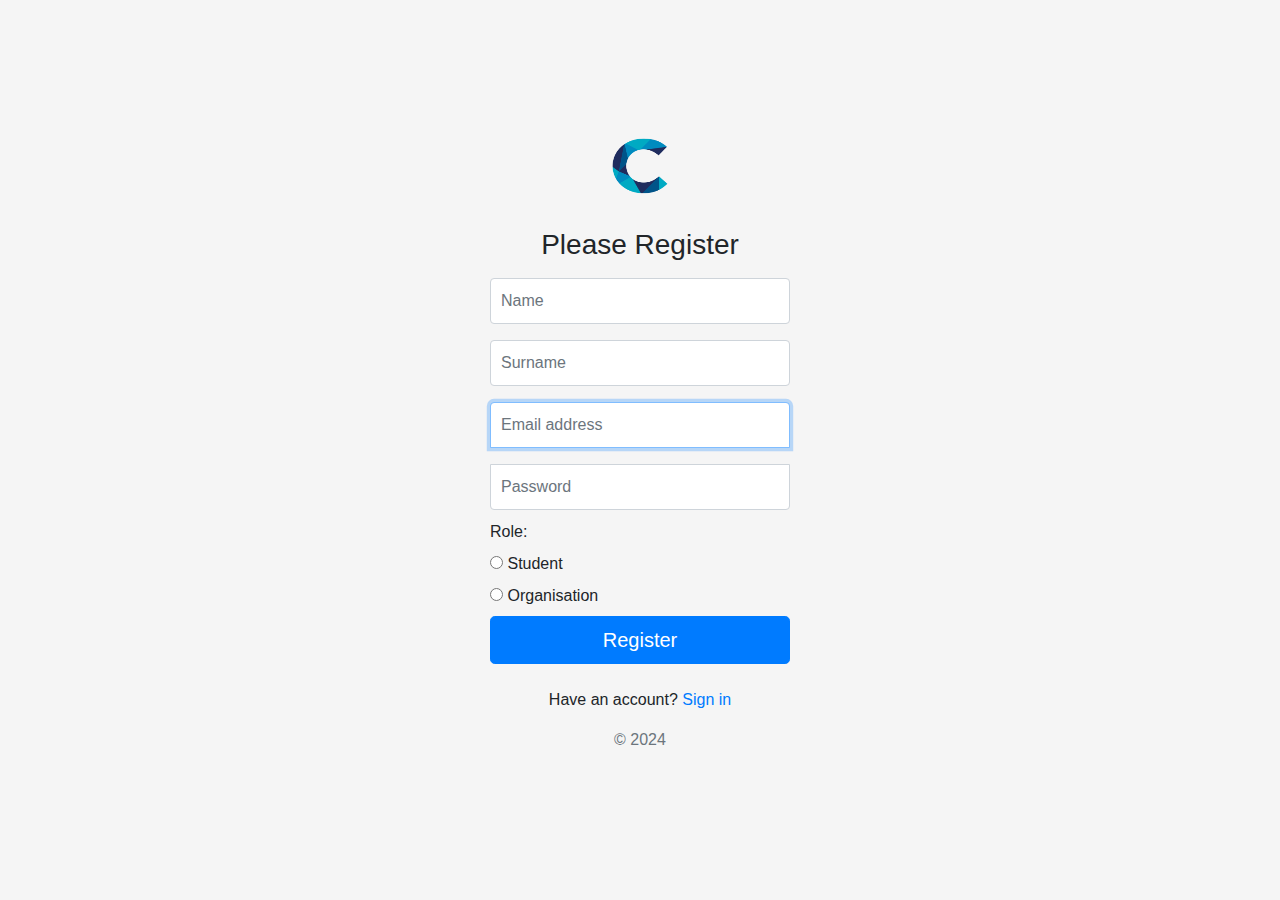
<file: templates/register.html>
<!DOCTYPE html>
<html lang="en">
<head>
    <meta charset="utf-8">
    <meta name="viewport" content="width=device-width, initial-scale=1, shrink-to-fit=no">
    <meta name="description" content="Sign-in example using Bootstrap 4.">
    <meta name="author" content="">
    <link rel="icon" href="https://getbootstrap.com/docs/4.0/assets/img/favicons/favicon.ico">

    <title>Signin Template for Bootstrap</title>

    <link rel="canonical" href="https://getbootstrap.com/docs/4.0/examples/sign-in/">

    <!-- Bootstrap core CSS -->
    <link href="https://cdn.jsdelivr.net/npm/bootstrap@4.6.2/dist/css/bootstrap.min.css" rel="stylesheet">

    <!-- Custom styles for this template -->
    <link href="../static/css/signin.css" rel="stylesheet">
</head>

<body class="text-center">
<form class="form-signin" action="/register" method="POST">
    <a href="{{ url_for('home') }}">
    <img class="mb-4" src="../static/images/c.png" alt="" width="72"
         height="72">
        </a>
    <h1 class="h3 mb-3 font-weight-normal">Please Register</h1>
    <label for="inputName" class="sr-only">Name</label>
    <input type="text" name="name" id="inputName" required="" class="form-control mb-3" placeholder="Name">
    <label for="inputSurName" class="sr-only">Surname</label>
    <input type="text" name="surname" id="inputSurName" required="" class="form-control mb-3" placeholder="Surname">
    <label for="inputEmail" class="sr-only">Email address</label>
    <input type="email" name="email" id="inputEmail" class="form-control mb-3" placeholder="Email address" required="" autofocus="">
    <label for="inputPassword" class="sr-only">Password</label>
    <input type="password" name="password" id="inputPassword" class="form-control" placeholder="Password" required="">
    <div class="text-left">
        <label>Role: </label><br>
        <input type="radio" id="student" name="role" value="student">
        <label for="student">Student</label><br>
        <input type="radio" id="organisation" name="role" value="organisation">
        <label for="organisation">Organisation</label><br>
    </div>

    <button class="btn btn-lg btn-primary btn-block" type="submit">Register</button>
    <br>
    <p class="text-center">
        Have an account? <a class="text-decoration-none" href="/login">Sign in</a>
    </p>
    <p class="text-muted">© 2024</p>
</form>
<script>
    // Get the radio buttons and div elements
    const studentRadio = document.getElementById('student');
    const organisationRadio = document.getElementById('organisation');
    const organisationDiv = document.querySelector('.organisation');
    const studentDiv = document.querySelector('.student');

    // Function to show/hide the corresponding div based on the selected role
    function toggleRole() {
        if (studentRadio.checked) {
            studentDiv.style.display = 'block';
            organisationDiv.style.display = 'none';
        } else if (organisationRadio.checked) {
            organisationDiv.style.display = 'block';
            studentDiv.style.display = 'none';
        }
    }

    // Add event listeners to the radio buttons
    studentRadio.addEventListener('change', toggleRole);
    organisationRadio.addEventListener('change', toggleRole);
</script>

<!-- Bootstrap core JavaScript -->
<script src="https://cdn.jsdelivr.net/npm/bootstrap@4.6.2/dist/js/bootstrap.bundle.min.js"></script>
</body>
</html>
</file>
<file: static/css/signin.css>
html,
body {
    height: 100%;
}

body {
    display: -ms-flexbox;
    display: -webkit-box;
    display: flex;
    -ms-flex-align: center;
    -ms-flex-pack: center;
    -webkit-box-align: center;
    align-items: center;
    -webkit-box-pack: center;
    justify-content: center;
    padding-top: 40px;
    padding-bottom: 40px;
    background-color: #f5f5f5;
}

.form-signin {
    width: 100%;
    max-width: 330px;
    padding: 15px;
    margin: 0 auto;
}
.form-signin .checkbox {
    font-weight: 400;
}
.form-signin .form-control {
    position: relative;
    box-sizing: border-box;
    height: auto;
    padding: 10px;
    font-size: 16px;
}
.form-signin .form-control:focus {
    z-index: 2;
}
.form-signin input[type="email"] {
    margin-bottom: -1px;
    border-bottom-right-radius: 0;
    border-bottom-left-radius: 0;
}
.form-signin input[type="password"] {
    margin-bottom: 10px;
    border-top-left-radius: 0;
    border-top-right-radius: 0;
}

.organisation, .student {
    display: none; /* Initially hide both divs */
}
</file>
